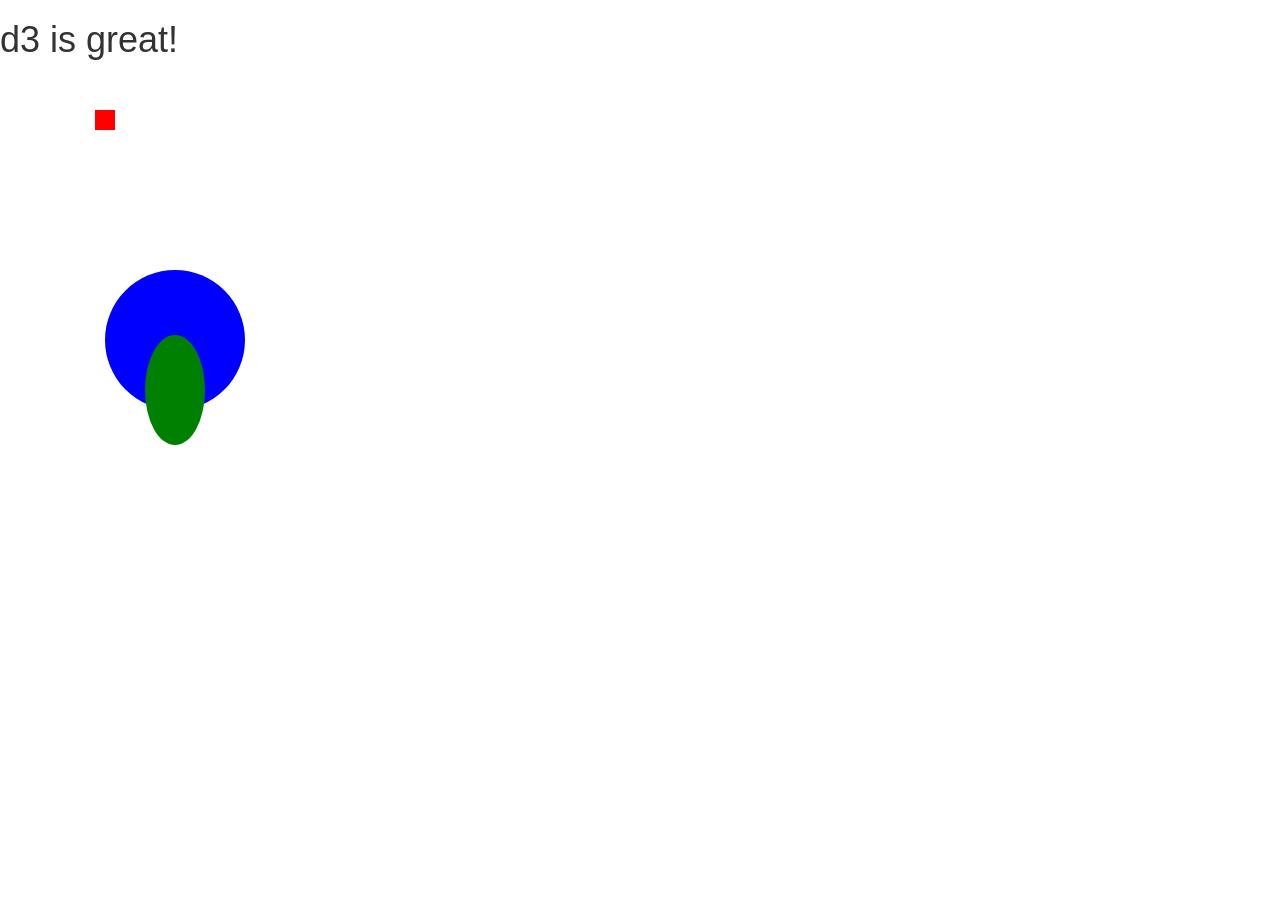
<file: 1/index.html>
<!doctype html>
<html>
<head>
    <meta charset="utf-8">
    <meta name="description" content="">
    <title>Template</title>
    <!-- Bootstrap -->
    <link rel="stylesheet" href="css/bootstrap.min.css">
    <!-- Custom styling -->
    <link rel="stylesheet" href="css/style.css">
</head>

<body>
    <h1>d3 is great!</h1>
    <!-- Bootstrap grid setup -->
    <div class="container">
        <div class="row">
            <div id="chart-area"></div>
        </div>
    </div>



<!-- External JS libraries -->
<script src="js/d3.min.js"></script>
<!-- Custom JS -->
<script src="js/main.js"></script>

</body>
</html>
</file>
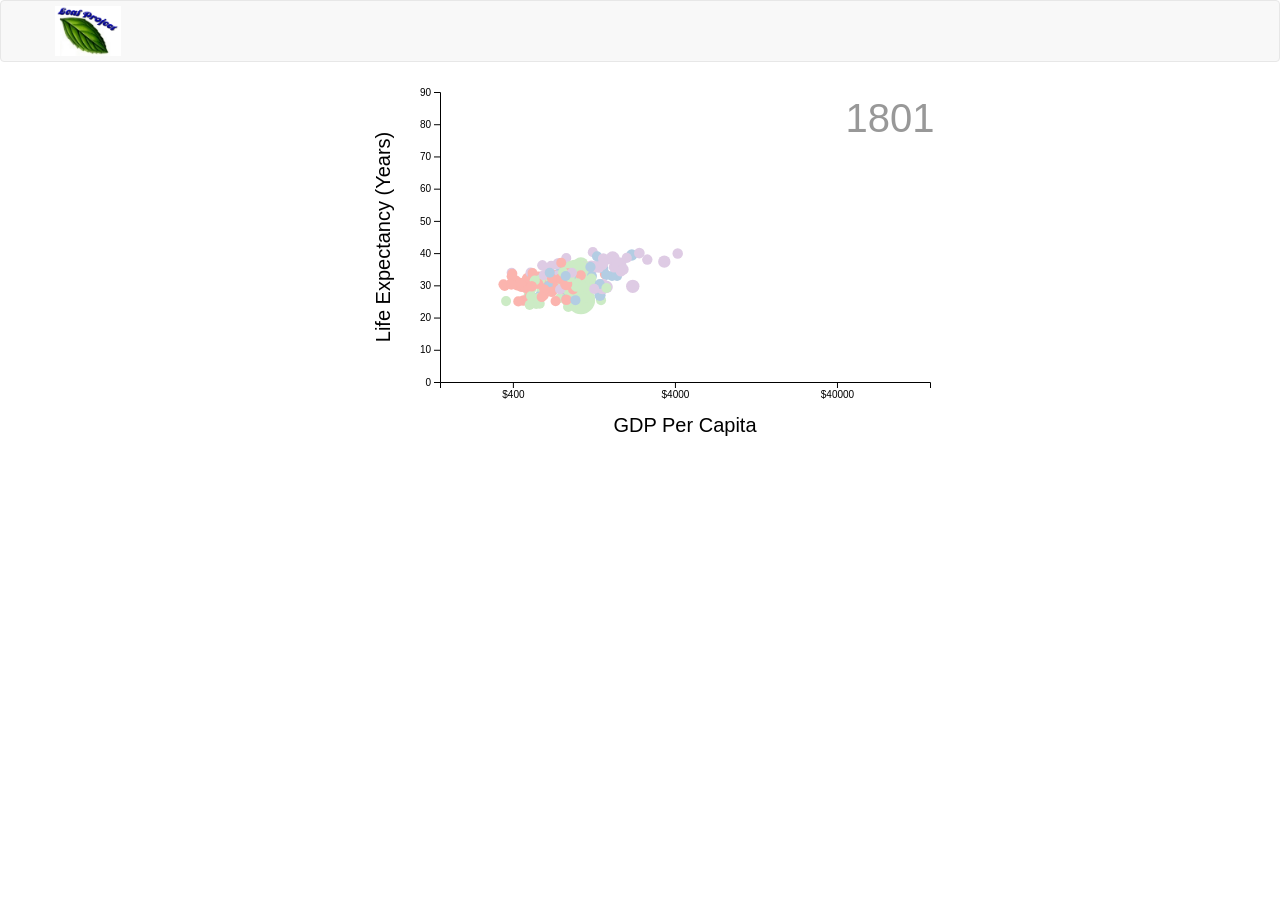
<file: 10_Leaf_Project/index.html>
<!doctype html>
<html>
<head>
    <meta charset="utf-8">
    <meta name="description" content="">
    <title>Leaf Project</title>
    <!-- Bootstrap -->
    <link rel="stylesheet" href="css/bootstrap.min.css">
    <!-- Custom styling -->
    <link rel="stylesheet" href="css/style.css">
</head>

<body>
    <nav class="navbar navbar-default">
        <div class="container">
            <a class="navbar-brand" href="#"><img id="logo" src="img/logo.png"></a>      
        </div>
    </nav>

    <!-- Bootstrap grid setup -->
    <div class="container">
        <div class="row">
            <div id="chart-area"></div>  
        </div>
    </div>

<!-- External JS libraries -->
<script src="js/jquery.min.js"></script>
<script src="js/bootstrap.min.js"></script>
<script src="js/d3.min.js"></script>
<!-- Custom JS -->
<script src="js/main.js"></script>

</body>
</html>
</file>
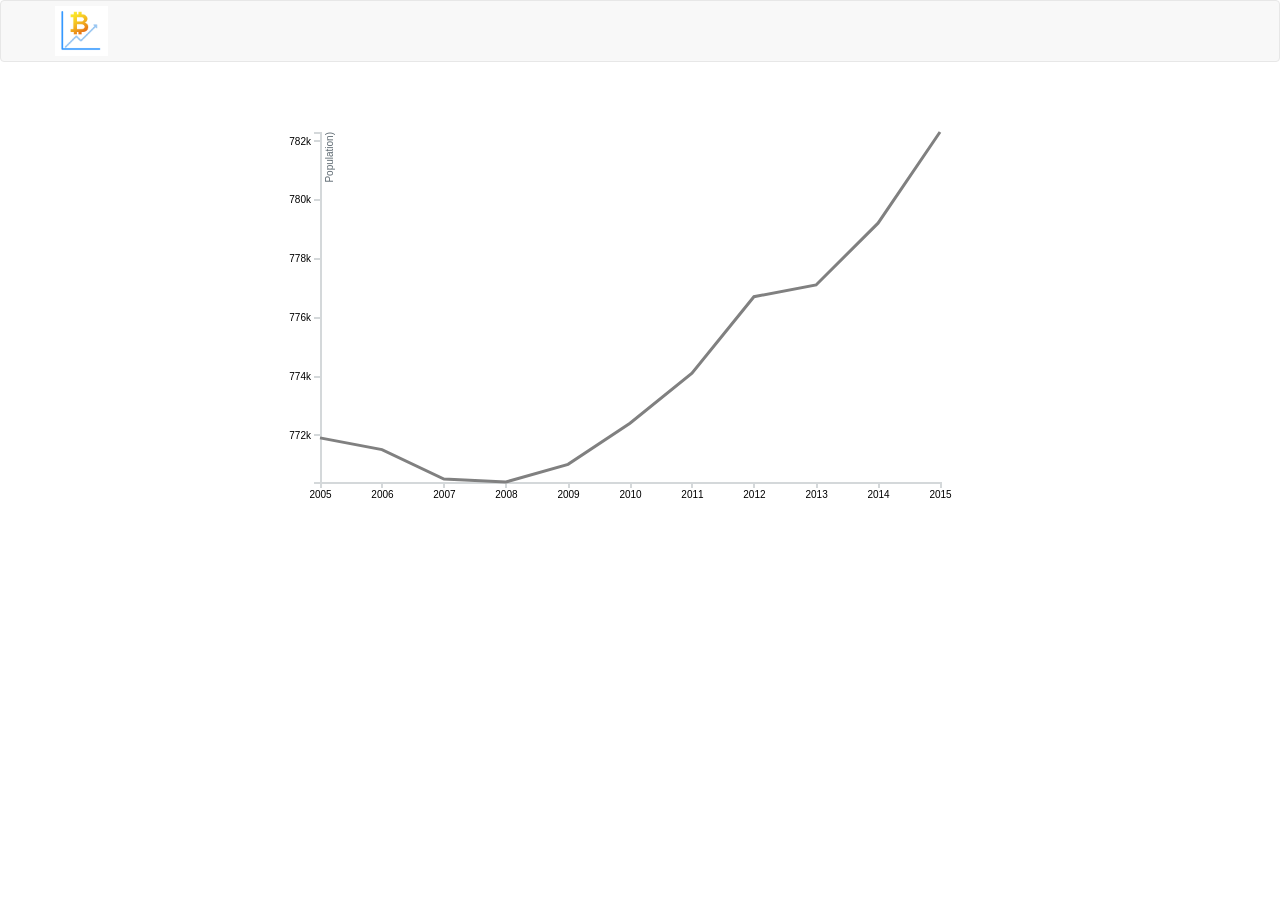
<file: 12_Line/index.html>
<!doctype html>
<html>
    <head>
        <meta charset="utf-8">
        <meta name="description" content="">
        <title>Line graph</title>
        <!-- Bootstrap Core CSS -->
        <link rel="stylesheet" href="css/bootstrap.min.css">
        <!-- jQuery UI CSS -->
        <link rel="stylesheet" href="css/jquery-ui.min.css">
        <link rel="stylesheet" href="css/jquery-ui.structure.min.css">
        <link rel="stylesheet" href="css/jquery-ui.theme.min.css">
        <!-- Custom CSS -->
        <link rel="stylesheet" href="css/style.css">
    </head>

    <body>
        <nav class="navbar navbar-default">
            <div class="container">
                <a class="navbar-brand" href="#"><img id="logo" src="img/logo.png"></a>      
            </div>
        </nav>

        <!-- Bootstrap grid setup -->
        <div class="container">
            <div class="row">
                <div class="col-md-12">
                    <div id="chart-area"></div>                  
                </div>
            </div>
        </div>

    <!-- External JS libraries -->
    <script src="js/jquery.min.js"></script>
    <script src="js/bootstrap.min.js"></script>
    <script src="js/jquery-ui.min.js"></script>
    <script src="js/d3.min.js"></script>
    <!-- Custom JS -->
    <script src="js/main.js"></script>

    </body>
</html>
</file>
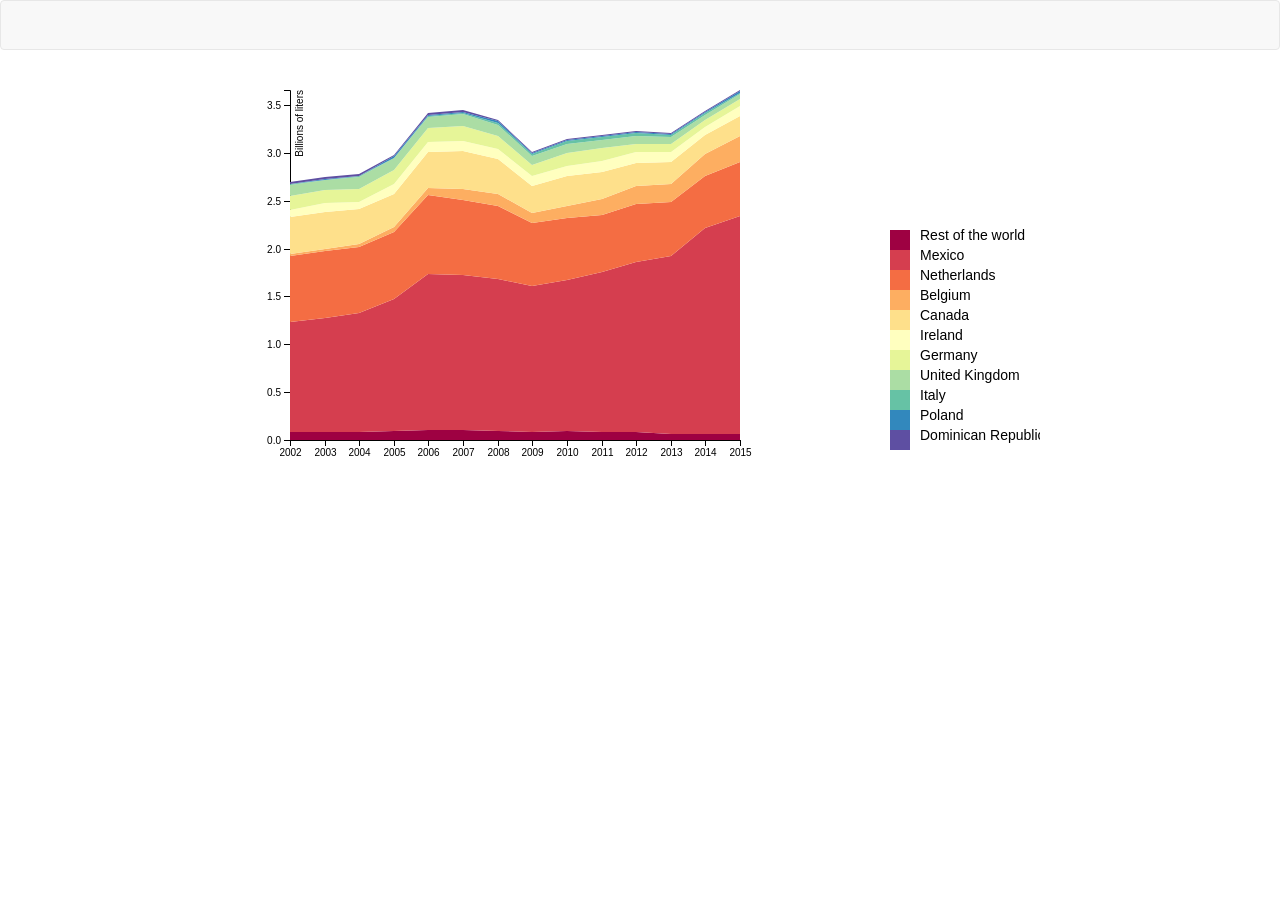
<file: 14_Stacked/index.html>
<!-- 

    Adapted from Maggie Lee at bl.ocks.org
    https://bl.ocks.org/greencracker/e08d5e789737e91d6e73d7dcc34969bf

 -->
 
<!DOCTYPE html>
<head>
    <meta charset="utf-8">
    <meta name="description" content="">
    <title>Stacked area charts</title>
    <!-- Bootstrap Core CSS -->
    <link rel="stylesheet" href="css/bootstrap.min.css">
    <!-- Custom CSS -->
    <link rel="stylesheet" href="css/style.css">
</head>
<body>
    <nav class="navbar navbar-default">
        <div class="container">
           
        </div>
    </nav>

    <!-- Bootstrap grid setup -->
    <div class="container">
        <div class="row">
            <div class="col-md-12">
                <div id="chart-area"></div>                  
            </div>
        </div>
    </div>
    <!-- External JS libraries -->
    <script src="js/bootstrap.min.js"></script>
    <script src="js/d3.min.js"></script>
    <!-- Custom JS -->
    <script src="js/main.js"></script>

</body>
</file>
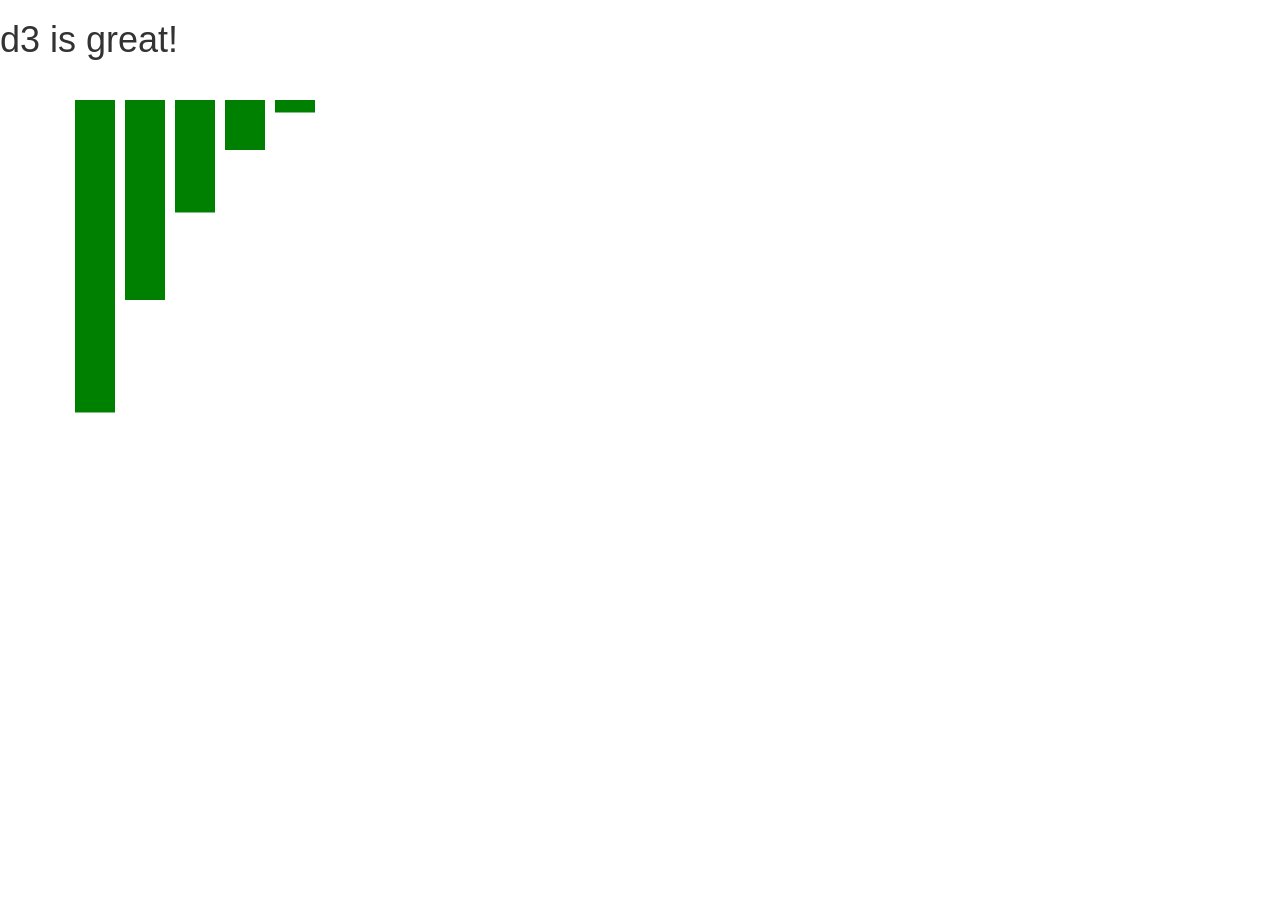
<file: 2_Variable_as_data/index.html>
<!doctype html>
<html>
<head>
    <meta charset="utf-8">
    <meta name="description" content="">
    <title>Template</title>
    <!-- Bootstrap -->
    <link rel="stylesheet" href="css/bootstrap.min.css">
    <!-- Custom styling -->
    <link rel="stylesheet" href="css/style.css">
</head>

<body>
    <h1>d3 is great!</h1>
    <!-- Bootstrap grid setup -->
    <div class="container">
        <div class="row">
            <div id="chart-area"></div>
        </div>
    </div>

<!-- External JS libraries -->
<script src="js/d3.min.js"></script>
<!-- Custom JS -->
<script src="js/main.js"></script>

</body>
</html>
</file>
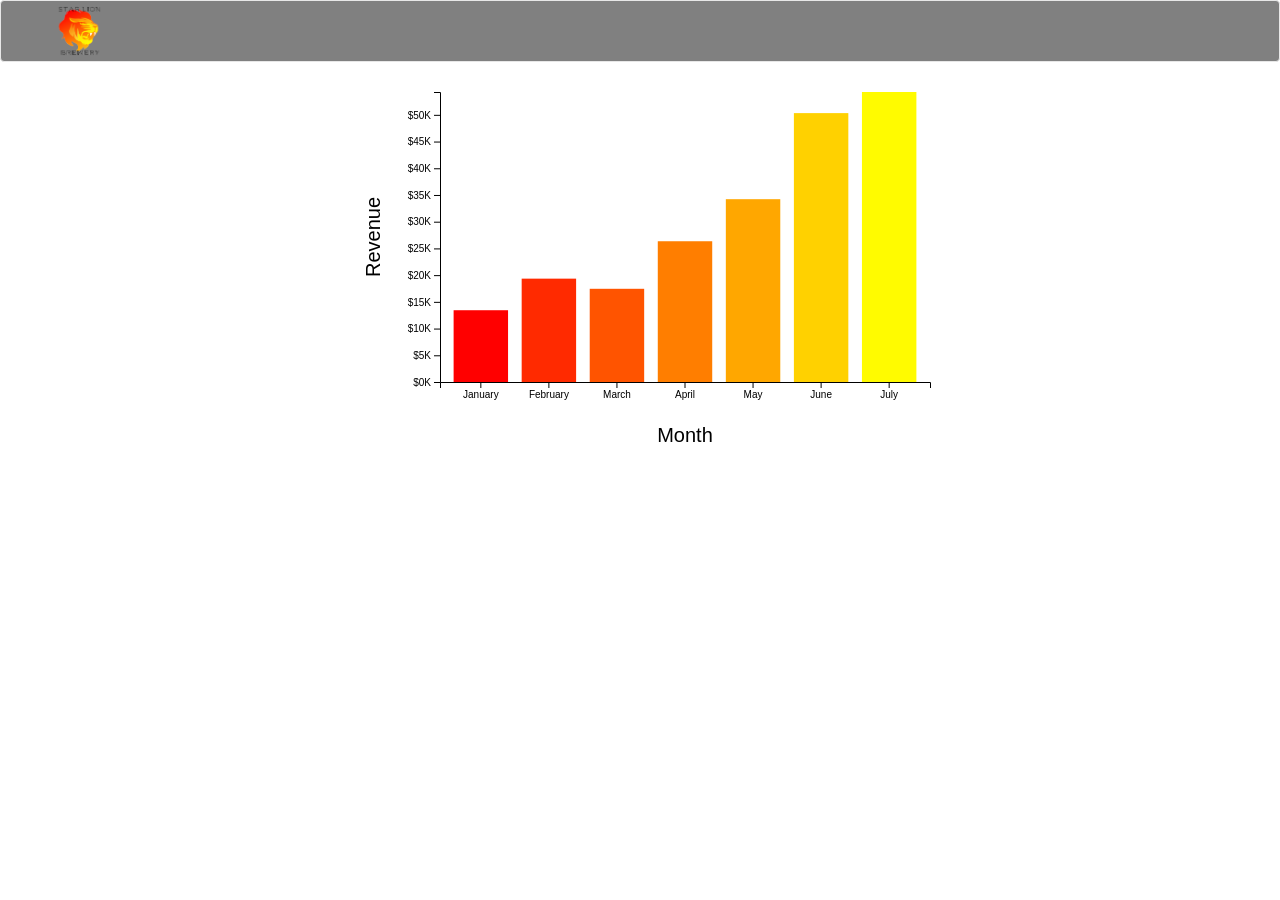
<file: 8_Update/index.html>
<!doctype html>
<html>
<head>
    <meta charset="utf-8">
    <meta name="description" content="">
    <title>Star Lion Brewery</title>
    <!-- Bootstrap -->
    <link rel="stylesheet" href="css/bootstrap.min.css">
    <!-- Custom styling -->
    <link rel="stylesheet" href="css/style.css">
</head>

<body >

    <nav class="navbar navbar-default" style="background-color: gray;">
        <div class="container">
            <a class="navbar-brand" href="#"><img id="logo" src="img/logo.png"></a>      
        </div>
    </nav>

    <!-- Bootstrap grid setup -->
    <div class="container" >
        <div class="row">
            <div id="chart-area"></div>
        </div>
    </div>

<!-- External JS libraries -->
<script src="js/d3.min.js"></script>
<!-- Custom JS -->
<script src="js/main.js"></script>

</body>
</html>
</file>
<file: 1/css/style.css>
svg {
	margin: 20px;
}
</file>
<file: 10_Leaf_Project/css/style.css>
#chart-area svg {
	margin-left: auto;
    margin-right: auto;
    display: block;
}

#logo {
	height:50px;
}

.navbar-brand {
	height: 60px;
	padding: 5px 0px;
}
</file>
<file: 12_Line/css/style.css>
#chart-area svg {
  margin-left: auto;
  margin-right: auto;
  display: block;
}

#logo {
  height:50px;
}

.navbar-brand {
  height: 60px;
  padding: 5px 0px;
}

.axis {
  font: 10px sans-serif;
}

.axis path,
.axis line {
  fill: none;
  stroke: #D4D8DA;
  stroke-width: 2px;
  shape-rendering: crispEdges;
}

.line {
  fill: none;
  stroke-width: 2px;
}

.overlay {
  fill: none;
  pointer-events: all;
}

.focus circle {
  fill: #F1F3F3;
  stroke: #777;
  stroke-width: 3px;
}
  
.hover-line {
  stroke: #777;
  stroke-width: 2px;
  stroke-dasharray: 3,3;
}

#selections .col-md-4 {
  padding-top: 10px;
  padding-bottom: 10px;
}

.line {
  fill: none;
  stroke-width: 3px;
  stroke: grey;
}
</file>
<file: 14_Stacked/css/style.css>
svg {
	margin-left: auto;
    margin-right: auto;
    display: block;
}
</file>
<file: 2_Variable_as_data/css/style.css>
svg {
	margin: 20px;
}
</file>
<file: 8_Update/css/style.css>
#chart-area svg {
	margin-left: auto;
    margin-right: auto;
    display: block;
}

#logo {
	height:50px;
}

.navbar-brand {
	height: 60px;
	padding: 5px 0px;
}
</file>
